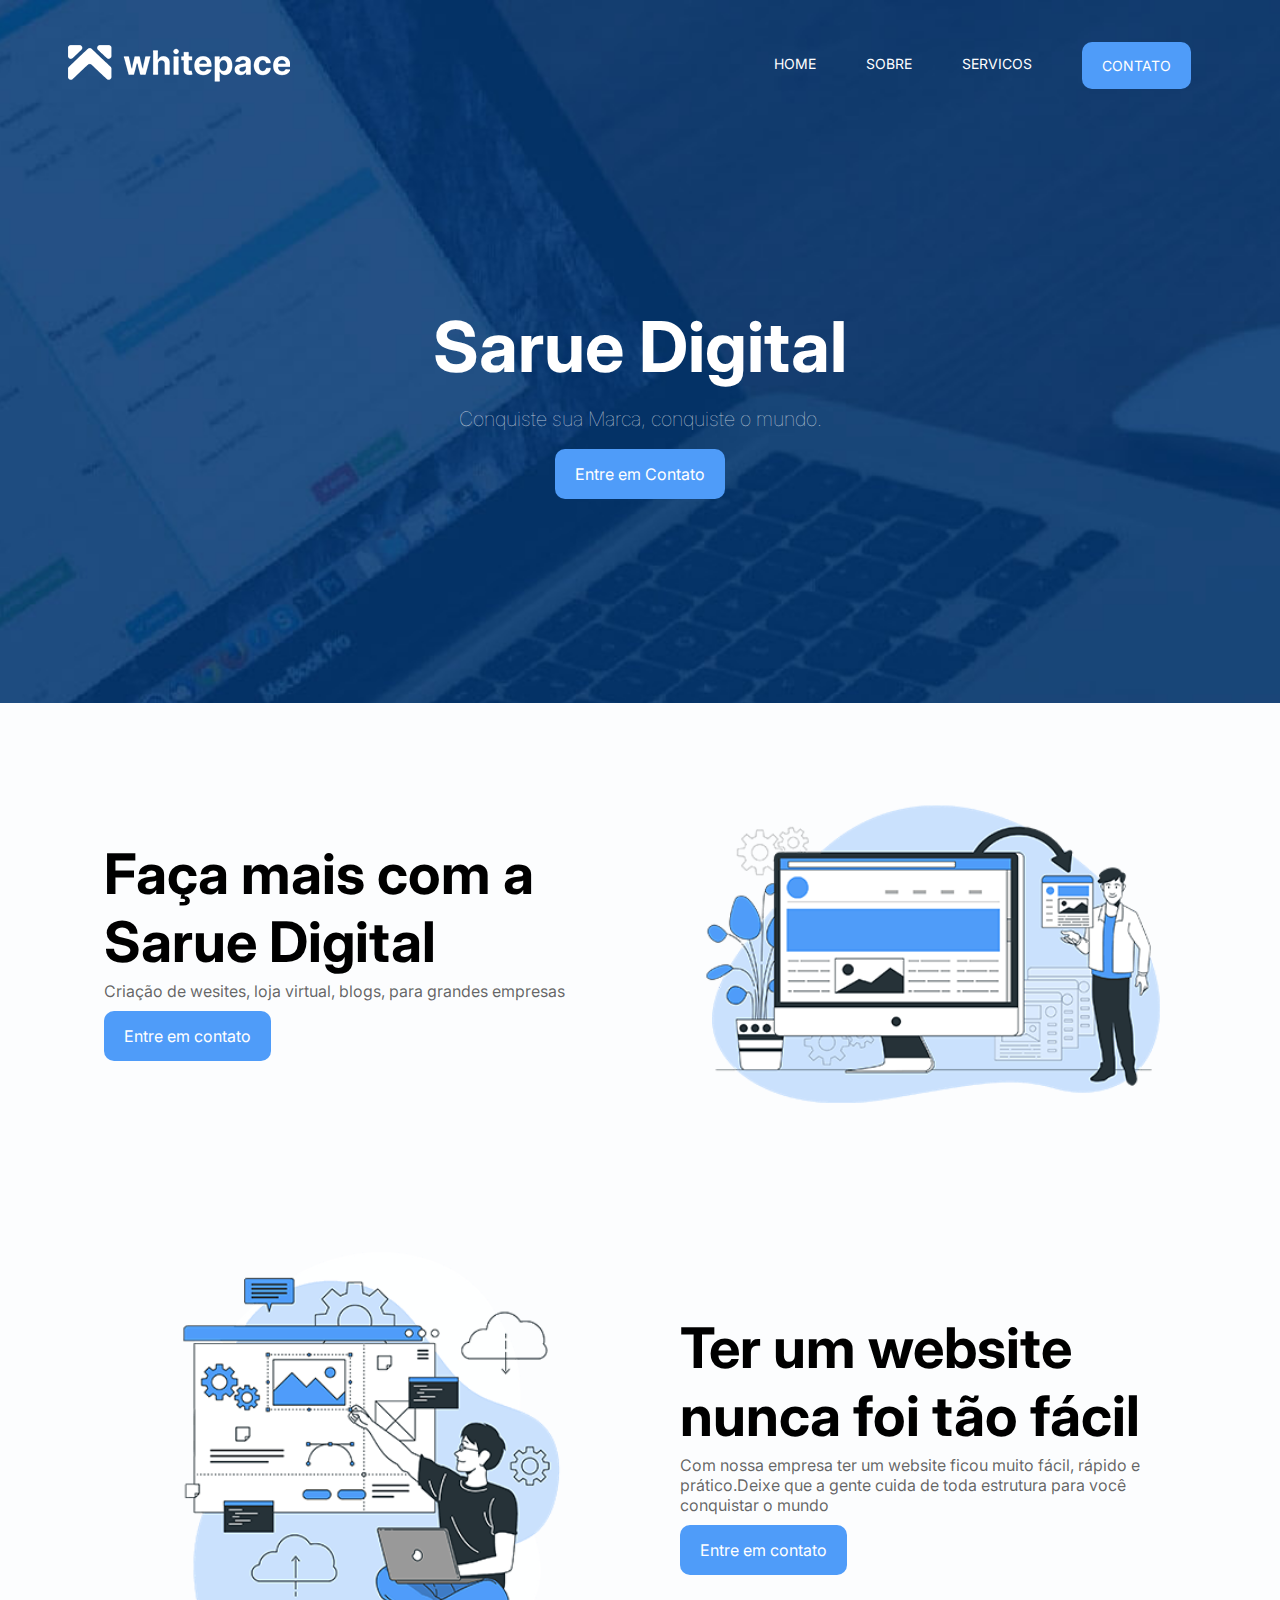
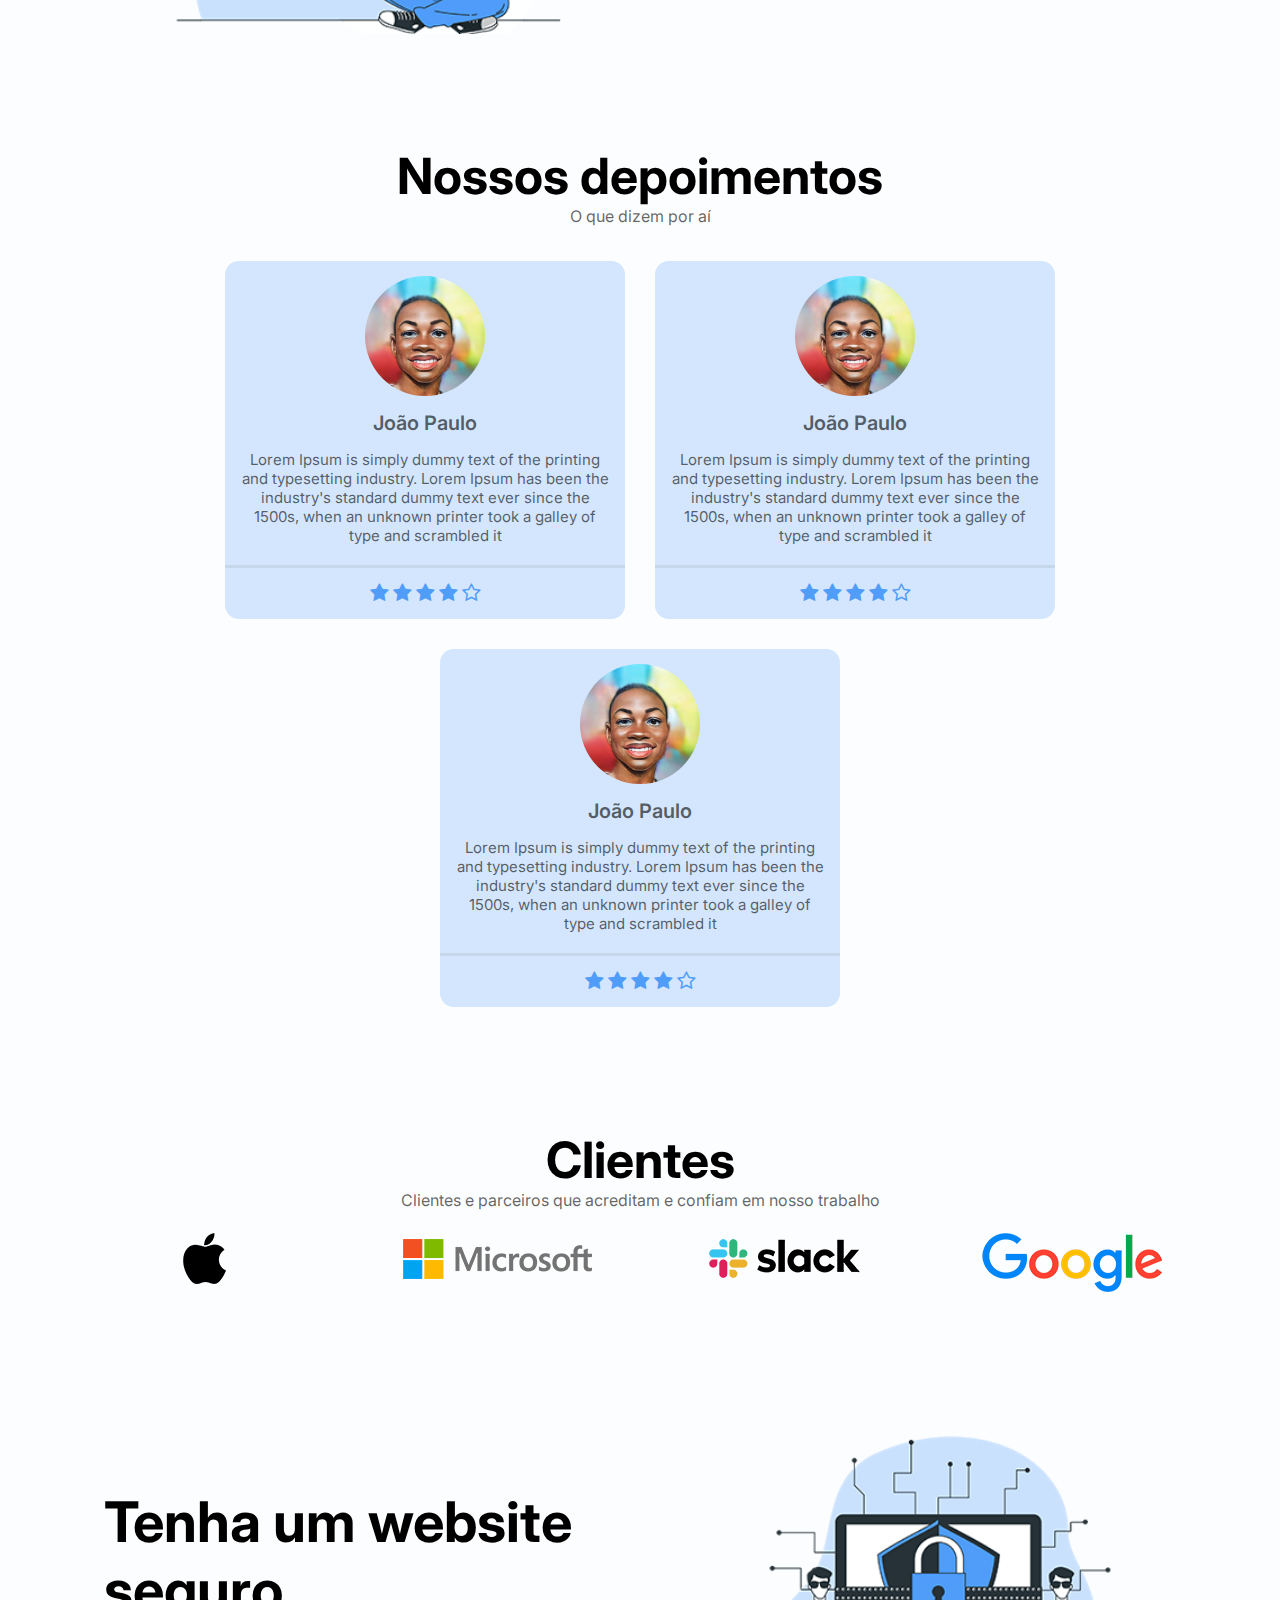
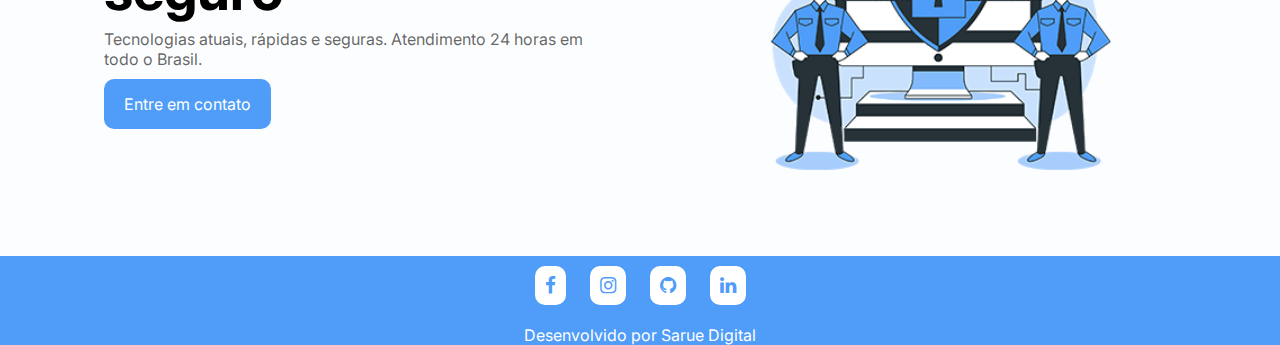
<file: SITE SARUE DIGITAL/index.html>
<!DOCTYPE html>
<html lang="pt-br">
<head>
    <meta charset="UTF-8">
    <meta name="viewport" content="width=device-width, initial-scale=1.0">
   <!-- Font Awesome -->
    <link rel="stylesheet" href="https://cdnjs.cloudflare.com/ajax/libs/font-awesome/4.7.0/css/font-awesome.css" integrity="sha512-5A8nwdMOWrSz20fDsjczgUidUBR8liPYU+WymTZP1lmY9G6Oc7HlZv156XqnsgNUzTyMefFTcsFH/tnJE/+xBg==" crossorigin="anonymous" referrerpolicy="no-referrer" />
    <!-- Link CSS -->
    <link rel="stylesheet" href="CSS/style.css"
    <title></title>
</head>

<body>

    <!-- header-->
    <header style="background-image: url(img/background-home.jpg);">
        <!-- container-->
        <div class="container">
            <nav>
                <a href="index.html">
                    <img src="img/logo.png" alt="Logo">
                </a>
                <ul class="ul">
                    <a href="index.html">Home</a>
                    <a href="sobre.html">Sobre</a> 
                    <a href="servicos.html">Servicos</a> 
                    <a class="btn" href="contato.html">Contato</a>
                    <div class="close-icon" onclick="closeMenu()">
                        <i class="fa fa-times-circle"></i>
                    </div>                  
                </ul>
                <!-- icone responsivo -->
                <div class="menu-icon" onclick="openMenu()">
                    <i class="fa fa-bars"></i>                    
                </div>
            </nav>
            <section class="banner">
                <div class="banner-text">
                    <h1>Sarue Digital</h1>
                    <p>Conquiste sua Marca, conquiste o mundo.</p>
                    <a href="contato.html" class="btn">Entre em Contato</a>
                </div>
            </section>
        </div>
        <!-- end container-->
    </header>
    <!-- end header -->


    <!-- faca-mais -->
    <section class="faca-mais">
        <!-- container -->
        <div class="container">
            <div class="faca-mais-text">
            <h3>Faça mais com a Sarue Digital</h3>
            <p>
                Criação de wesites, loja virtual, 
                blogs, para grandes empresas
            </p>
            <a href="contato.html" class="btn animate-btn">Entre em contato</a>
        </div>
            <div class="faca-mais-img">
                <img src="img/img-1.png" alt="">
            </div>
        </div>
        <!-- end container -->
    </section>
    <!-- end faca-mais -->


      <!-- faca-mais 2 -->
      <section class="faca-mais">
        <!-- container -->
        <div class="container">
            <div class="faca-mais-img">
                <img src="img/img-2.png" alt="">
            </div>
            <div class="faca-mais-text">
            <h3>Ter um website nunca foi tão fácil</h3>
            <p>
                Com nossa empresa ter um website ficou muito fácil,
                rápido e prático.Deixe que a gente cuida de toda estrutura
                para você conquistar o mundo
            </p>
            <a href="contato.html" class="btn animate-btn">Entre em contato</a>
        </div>
            
        </div>
        <!-- end container -->
    </section>
    <!-- end faca-mais 2 -->


    <!-- depoimentos -->
    <section class="depoimentos">
        <div class="container">
            <h3>Nossos depoimentos</h3>
            <p>O que dizem por aí</p>
            <div class="cards">
                <!-- card item 1 -->
                <div class="card-item">
                    <img src="img/me.jpg" alt="Matheus">
                    <p class="nome-user">João Paulo</p>
                    <p class="depoimento-user">Lorem Ipsum
                        is simply dummy text of the printing and typesetting
                        industry. Lorem Ipsum has been the industry's standard
                        dummy text ever since the 1500s, when an unknown
                        printer took a galley of type and scrambled it </p>
                        <div class="estrelas">
                            <i class="fa fa-star" aria-hidden="true"></i>
                            <i class="fa fa-star" aria-hidden="true"></i> 
                            <i class="fa fa-star" aria-hidden="true"></i> 
                            <i class="fa fa-star" aria-hidden="true"></i> 
                            <i class="fa fa-star-o" aria-hidden="true"></i>    
                        </div>
                </div>
                <!-- end card item 1 -->

                <!-- card item 2 -->
                <div class="card-item">
                    <img src="img/me.jpg" alt="Matheus">
                    <p class="nome-user">João Paulo</p>
                    <p class="depoimento-user">Lorem Ipsum
                        is simply dummy text of the printing and typesetting
                        industry. Lorem Ipsum has been the industry's standard
                        dummy text ever since the 1500s, when an unknown
                        printer took a galley of type and scrambled it </p>
                        <div class="estrelas">
                            <i class="fa fa-star" aria-hidden="true"></i>
                            <i class="fa fa-star" aria-hidden="true"></i> 
                            <i class="fa fa-star" aria-hidden="true"></i> 
                            <i class="fa fa-star" aria-hidden="true"></i> 
                            <i class="fa fa-star-o" aria-hidden="true"></i>    
                        </div>
                </div>
                <!-- end card item 2 -->

                <!-- card item 3 -->
                <div class="card-item">
                    <img src="img/me.jpg" alt="Matheus">
                    <p class="nome-user">João Paulo</p>
                    <p class="depoimento-user">Lorem Ipsum
                        is simply dummy text of the printing and typesetting
                        industry. Lorem Ipsum has been the industry's standard
                        dummy text ever since the 1500s, when an unknown
                        printer took a galley of type and scrambled it </p>
                        <div class="estrelas">
                            <i class="fa fa-star" aria-hidden="true"></i>
                            <i class="fa fa-star" aria-hidden="true"></i> 
                            <i class="fa fa-star" aria-hidden="true"></i> 
                            <i class="fa fa-star" aria-hidden="true"></i> 
                            <i class="fa fa-star-o" aria-hidden="true"></i>    
                        </div>
                </div>
                <!-- end card item 3 -->
            </div>
        </div>
    </section>
    <!-- end depoimentos -->

    <!-- Clientes -->
    <section class="clientes">
        <div class="container">
            <h3>Clientes</h3>
            <p>Clientes e parceiros que acreditam e confiam 
                em nosso trabalho</p>
                <div>
                    <img src="img/apple.png" alt="">
                    <img src="img/microsoft.png" alt="">
                    <img src="img/slack.png" alt="">
                    <img src="img/google.png" alt="">
                </div>
        </div>
    </section>
    <!-- End Clientes -->

    <!-- website seguro -->
    <section class="faca-mais">
        <!-- container -->
        <div class="container">
            <div class="faca-mais-text">
            <h3>Tenha um website seguro</h3>
            <p>
                Tecnologias atuais, rápidas e seguras.
                Atendimento 24 horas em todo o Brasil.
            </p>
            <a href="contato.html" class="btn animate-btn">Entre em contato</a>
        </div>
            <div class="faca-mais-img">
                <img src="img/security.png" alt="">
            </div>
        </div>
        <!-- end container -->
    </section>
    <!-- end website seguro -->

    <!-- footer -->
    <div class="footer">
        <div class="container">
            <div class="Links">
                <a href="facebook.com"><i class="fa fa-facebook"></i></a>
                <a href="instagram.com"><i class="fa fa-instagram"></i></a>
                <a href="#"><i class="fa fa-github"></i></a>
                <a href="#"><i class="fa fa-linkedin"></i></a>
                <p>Desenvolvido por Sarue Digital</p>
            </div>
        </div>
    </div>
    <!-- end footer -->
    <script src="js/main.js"></script>

   </body>

</html>
</file>
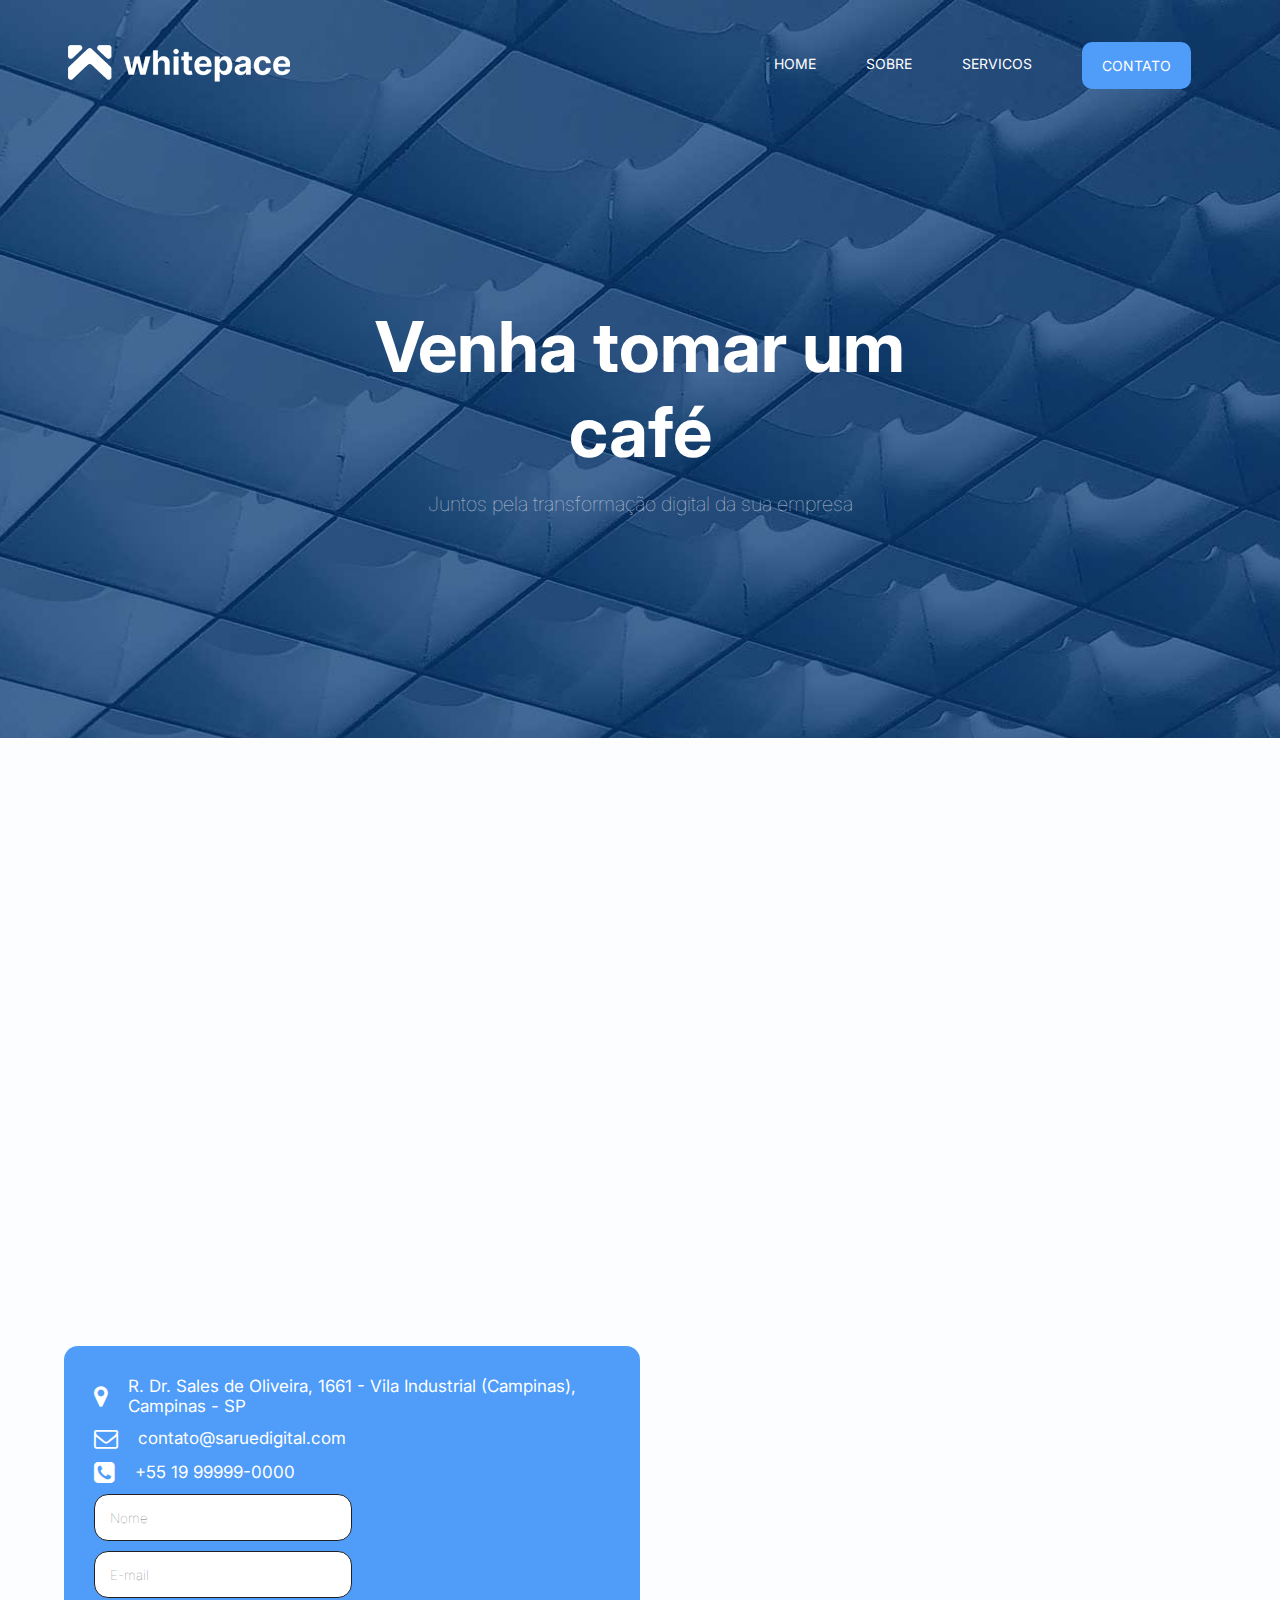
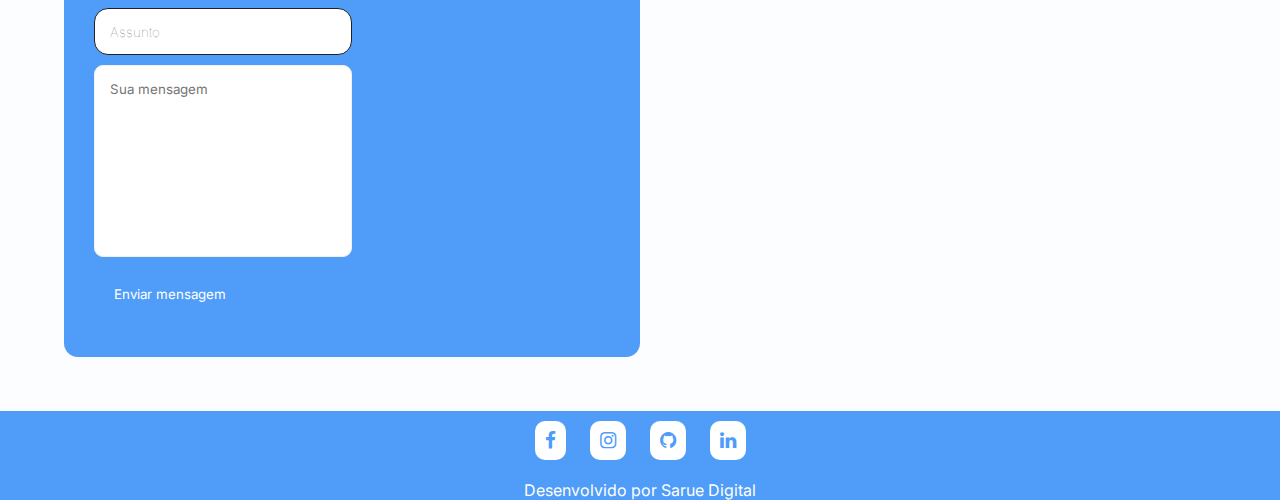
<file: SITE SARUE DIGITAL/contato.html>
<!DOCTYPE html>
<html lang="pt-br">
<head>
    <meta charset="UTF-8">
    <meta name="viewport" content="width=device-width, initial-scale=1.0">
   <!-- Font Awesome -->
    <link rel="stylesheet" href="https://cdnjs.cloudflare.com/ajax/libs/font-awesome/4.7.0/css/font-awesome.css" integrity="sha512-5A8nwdMOWrSz20fDsjczgUidUBR8liPYU+WymTZP1lmY9G6Oc7HlZv156XqnsgNUzTyMefFTcsFH/tnJE/+xBg==" crossorigin="anonymous" referrerpolicy="no-referrer" />
    <!-- Link CSS -->
    <link rel="stylesheet" href="CSS/style.css"
    <title></title>
</head>

<body>

    <!-- header-->
    <header style="background-image: url(img/background-contacto.jpg);">
        <!-- container-->
        <div class="container">
            <nav>
                <a href="index.html">
                    <img src="img/logo.png" alt="Logo">
                </a>
                <ul class="ul">
                    <a href="index.html">Home</a>
                    <a href="sobre.html">Sobre</a> 
                    <a href="servicos.html">Servicos</a> 
                    <a class="btn" href="contato.html">Contato</a>
                    <div class="close-icon" onclick="closeMenu()">
                        <i class="fa fa-times-circle"></i>
                    </div>                  
                </ul>
                <!-- icone responsivo -->
                <div class="menu-icon" onclick="openMenu()">
                    <i class="fa fa-bars"></i>                    
                </div>
            </nav>
            <section class="banner">
                <div class="banner-text">
                    <h1>Venha tomar um café</h1>
                    <p>Juntos pela transformação digital da sua empresa</p>
                    
                </div>
            </section>
        </div>
        <!-- end container-->
    </header>
    <!-- end header -->
    
    <section class="contato">
        <div class="container">
            <div class="mapa">
                <iframe src="https://www.google.com/maps/embed?pb=!1m18!1m12!1m3!1d4370.525120922382!2d-47.07540715016633!3d-22.907508961502984!2m3!1f0!2f0!3f0!3m2!1i1024!2i768!4f13.1!3m3!1m2!1s0x94c8cf4d86d44237%3A0xa0fc793d797a7e34!2sCentro%20Universit%C3%A1rio%20UniMetrocamp%20-%20Wyden!5e0!3m2!1spt-BR!2sbr!4v1700574496114!5m2!1spt-BR!2sbr" width="100%" height="500px" style="border:0;" allowfullscreen="" loading="lazy" referrerpolicy="no-referrer-when-downgrade"></iframe>
            </div>
            <div class="contato-info">
                <div class="left-side">
                    <div>
                        <i class="fa fa-map-marker"></i>
                        <p>R. Dr. Sales de Oliveira, 1661 - Vila Industrial (Campinas), Campinas - SP</p>
                    </div>
                    <div>
                        <i class="fa fa-envelope-o"></i>
                        <p>contato@saruedigital.com</p>
                    </div>
                    <div>
                        <i class="fa fa-phone-square"></i>
                        <p>+55 19 99999-0000</p>
                    </div>
        
                    <div class="right-side">
                        <form action="">
                            <input type="text" placeholder="Nome" required>
                            <input type="email" placeholder="E-mail" required>
                            <input type="text" placeholder="Assunto" required>
                            <textarea cols="30" rows="10" placeholder="Sua mensagem" required></textarea>
                            <button class="btn">Enviar mensagem</button>
                                                   
                        </form>
                    </div>
                </div>

            </div>
        </div>
    </section>

       <!-- footer -->
    <div class="footer">
        <div class="container">
            <div class="Links">
                <a href="facebook.com"><i class="fa fa-facebook"></i></a>
                <a href="instagram.com"><i class="fa fa-instagram"></i></a>
                <a href="#"><i class="fa fa-github"></i></a>
                <a href="#"><i class="fa fa-linkedin"></i></a>
                <p>Desenvolvido por Sarue Digital</p>
            </div>
        </div>
    </div>
    <!-- end footer -->
    <script src="js/main.js"></script>

   </body>

</html>
</file>
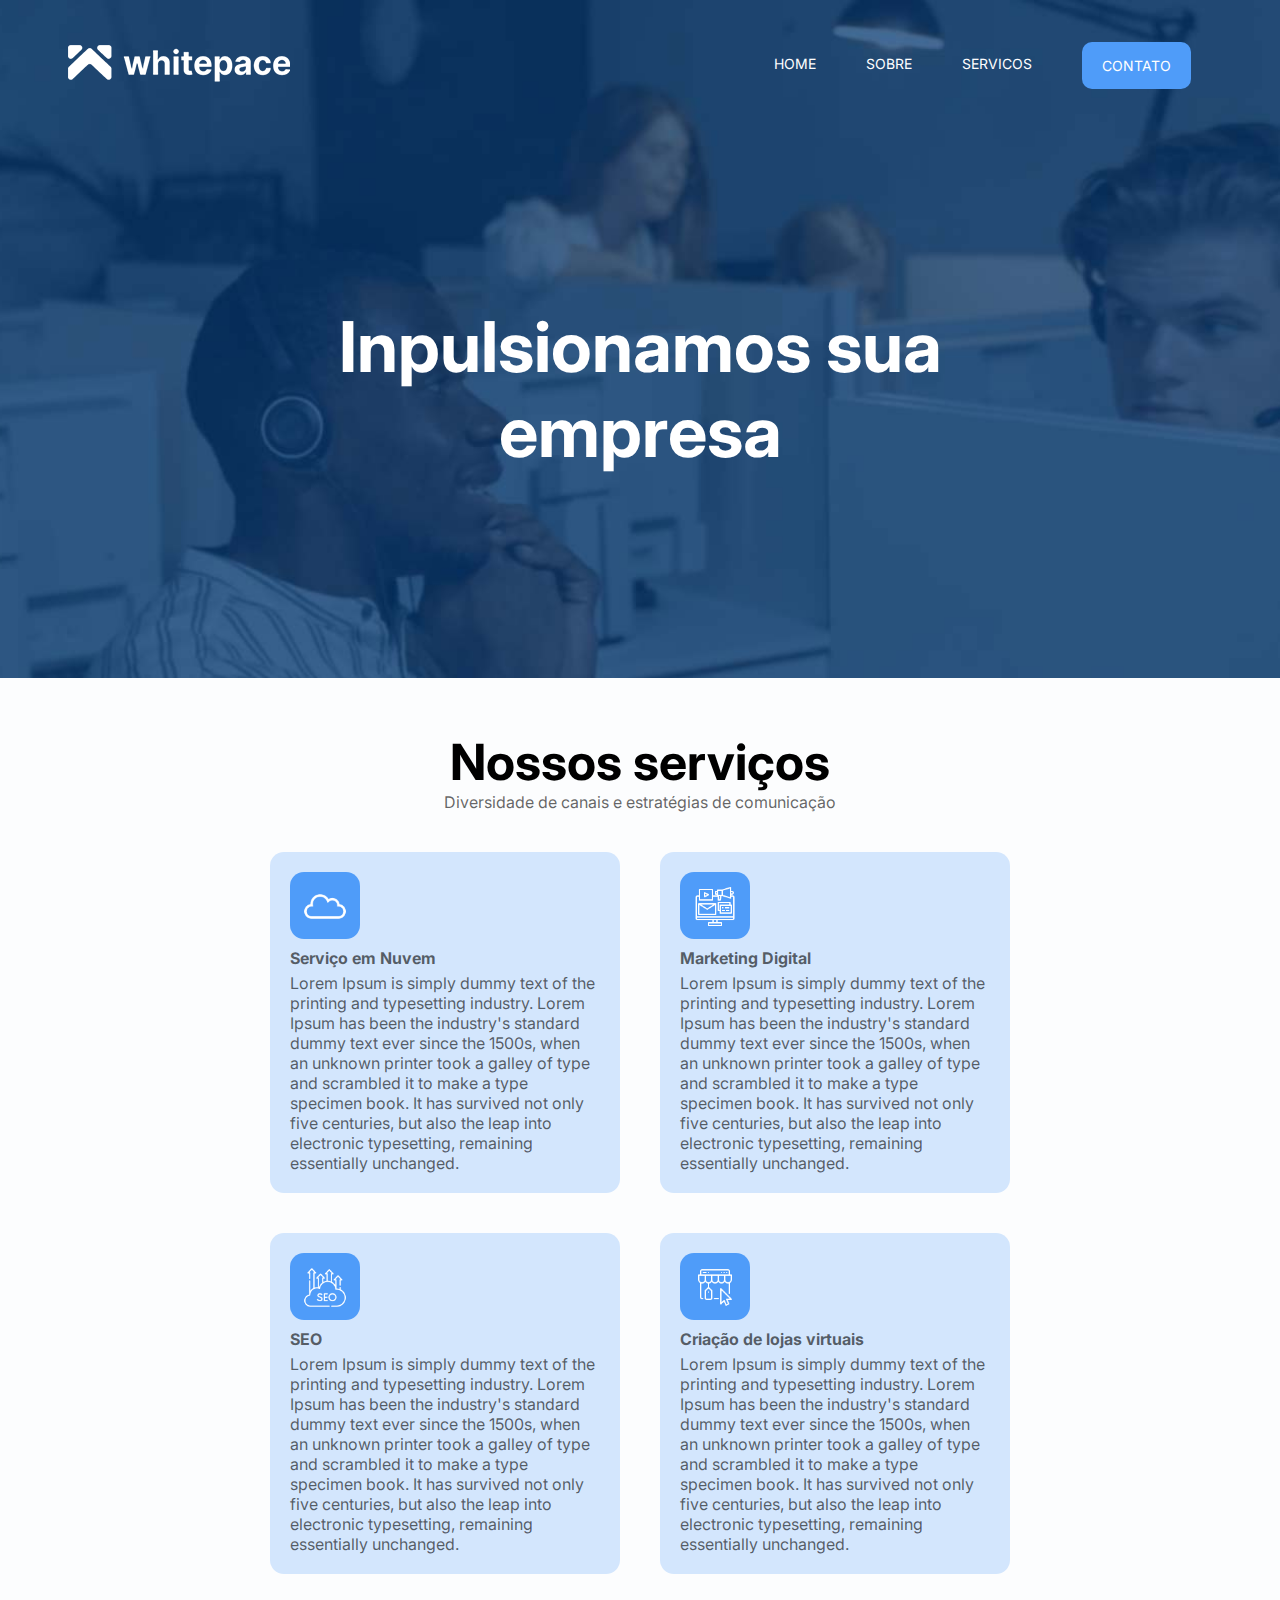
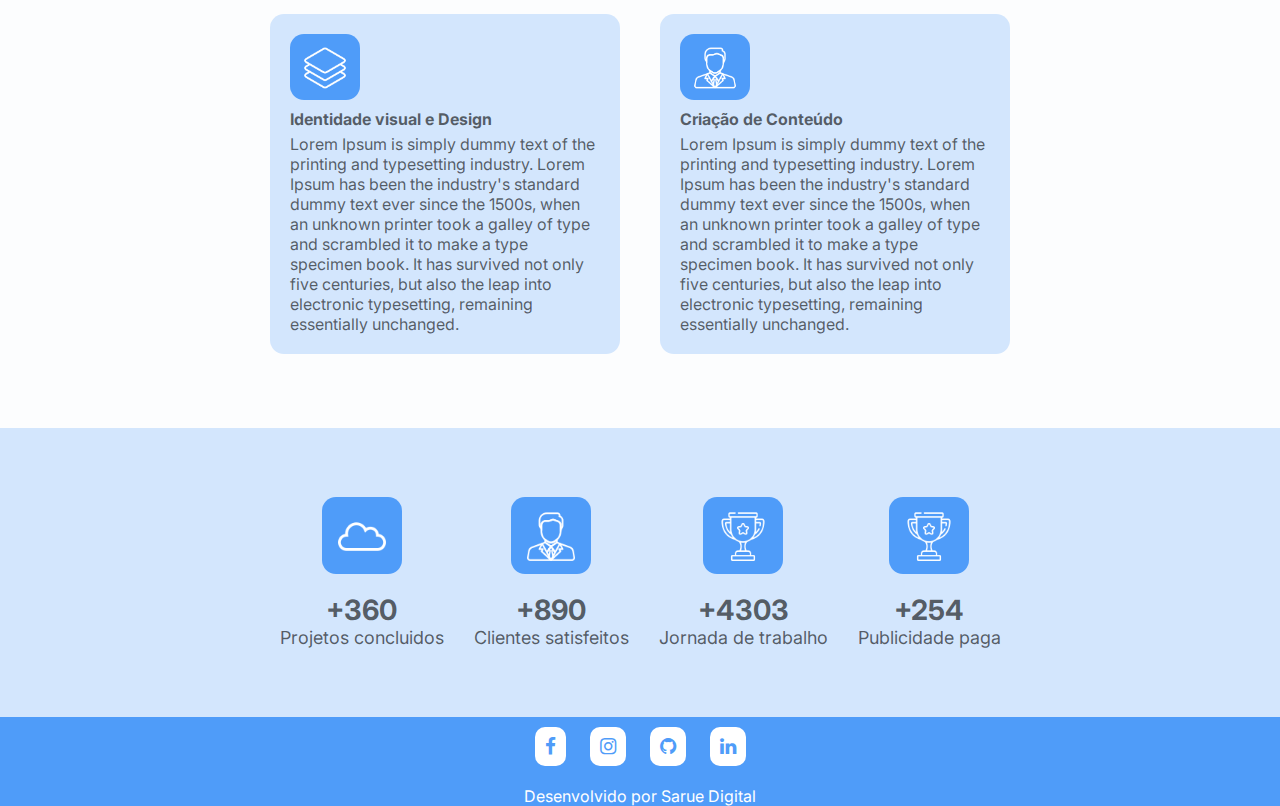
<file: SITE SARUE DIGITAL/servicos.html>
<!DOCTYPE html>
<html lang="pt-br">
<head>
    <meta charset="UTF-8">
    <meta name="viewport" content="width=device-width, initial-scale=1.0">
   <!-- Font Awesome -->
    <link rel="stylesheet" href="https://cdnjs.cloudflare.com/ajax/libs/font-awesome/4.7.0/css/font-awesome.css" integrity="sha512-5A8nwdMOWrSz20fDsjczgUidUBR8liPYU+WymTZP1lmY9G6Oc7HlZv156XqnsgNUzTyMefFTcsFH/tnJE/+xBg==" crossorigin="anonymous" referrerpolicy="no-referrer" />
    <!-- Link CSS -->
    <link rel="stylesheet" href="CSS/style.css"
    <title></title>
</head>

<body>

    <!-- header-->
    <header style="background-image: url(img/background-servicos.jpg);">
        <!-- container-->
        <div class="container">
            <nav>
                <a href="index.html">
                    <img src="img/logo.png" alt="Logo">
                </a>
                <ul class="ul">
                    <a href="index.html">Home</a>
                    <a href="sobre.html">Sobre</a> 
                    <a href="servicos.html">Servicos</a> 
                    <a class="btn" href="contato.html">Contato</a>
                    <div class="close-icon" onclick="closeMenu()">
                        <i class="fa fa-times-circle"></i>
                    </div>                  
                </ul>
                <!-- icone responsivo -->
                <div class="menu-icon" onclick="openMenu()">
                    <i class="fa fa-bars"></i>                    
                </div>
            </nav>
            <section class="banner">
                <div class="banner-text">
                    <h1>Inpulsionamos sua empresa</h1>
                    
                </div>
            </section>
        </div>
        <!-- end container-->
    </header>
    <!-- end header -->

<!-- Section Servicos -->
<section class="servicos">
    <div class="container">
        <h3>Nossos serviços</h3>
        <p>Diversidade de canais e estratégias de comunicação</p>
        <!-- Row Cards -->
        <div class="rows-cards">
            <!-- Row Cards Item 1 -->
            <div class="row-card-item">
                <img src="img/cloud.png" alt="">
                <p class="nome-servico"><strong>Serviço em Nuvem</strong></p>
                <p class="descricao-servico">
                    Lorem Ipsum is simply dummy text of the printing and typesetting industry.
                    Lorem Ipsum has been the industry's standard dummy text ever since the 1500s,
                    when an unknown printer took a galley of type and scrambled it to make a type
                    specimen book. It has survived not only five centuries, but also the leap into
                    electronic typesetting, remaining essentially unchanged.
                </p>
            </div>
            <!-- End Row Cards Item 1 -->

            <!-- Row Cards Item 2 -->
            <div class="row-card-item">
                <img src="img/digital-marketing.png" alt="">
                <p class="nome-servico"><strong>Marketing Digital</strong></p>
                <p class="descricao-servico">
                    Lorem Ipsum is simply dummy text of the printing and typesetting industry.
                    Lorem Ipsum has been the industry's standard dummy text ever since the 1500s,
                    when an unknown printer took a galley of type and scrambled it to make a type
                    specimen book. It has survived not only five centuries, but also the leap into
                    electronic typesetting, remaining essentially unchanged.
                </p>
            </div>
            <!-- End Row Cards Item 2 -->

             <!-- Row Cards Item 3 -->
             <div class="row-card-item">
                <img src="img/seo.png" alt="">
                <p class="nome-servico"><strong>SEO</strong></p>
                <p class="descricao-servico">
                    Lorem Ipsum is simply dummy text of the printing and typesetting industry.
                    Lorem Ipsum has been the industry's standard dummy text ever since the 1500s,
                    when an unknown printer took a galley of type and scrambled it to make a type
                    specimen book. It has survived not only five centuries, but also the leap into
                    electronic typesetting, remaining essentially unchanged.
                </p>
            </div>
            <!-- End Row Cards Item 3 -->

             <!-- Row Cards Item 4 -->
             <div class="row-card-item">
                <img src="img/virtual_store.png" alt="">
                <p class="nome-servico"><strong>Criação de lojas virtuais</strong></p>
                <p class="descricao-servico">
                    Lorem Ipsum is simply dummy text of the printing and typesetting industry.
                    Lorem Ipsum has been the industry's standard dummy text ever since the 1500s,
                    when an unknown printer took a galley of type and scrambled it to make a type
                    specimen book. It has survived not only five centuries, but also the leap into
                    electronic typesetting, remaining essentially unchanged.
                </p>
            </div>
            <!-- End Row Cards Item 4 -->

            <!-- Row Cards Item 5 -->
            <div class="row-card-item">
                <img src="img/layer.png" alt="">
                <p class="nome-servico"><strong>Identidade visual e Design</strong></p>
                <p class="descricao-servico">
                    Lorem Ipsum is simply dummy text of the printing and typesetting industry.
                    Lorem Ipsum has been the industry's standard dummy text ever since the 1500s,
                    when an unknown printer took a galley of type and scrambled it to make a type
                    specimen book. It has survived not only five centuries, but also the leap into
                    electronic typesetting, remaining essentially unchanged.
                </p>
            </div>
            <!-- End Row Cards Item 5 -->

            <!-- Row Cards Item 6 -->
            <div class="row-card-item">
                <img src="img/manager.png" alt="">
                <p class="nome-servico"><strong>Criação de Conteúdo</strong></p>
                <p class="descricao-servico">
                    Lorem Ipsum is simply dummy text of the printing and typesetting industry.
                    Lorem Ipsum has been the industry's standard dummy text ever since the 1500s,
                    when an unknown printer took a galley of type and scrambled it to make a type
                    specimen book. It has survived not only five centuries, but also the leap into
                    electronic typesetting, remaining essentially unchanged.
                </p>
            </div>
            <!-- End Row Cards Item 6 -->
        <!-- End Row Cards -->
        </div>

    </div>
</section>
<!-- End section servicos -->

<section class="dados">
    <div class="container">
        <!-- Dados Item -->
        <div class="dados-item">
            <img src="img/cloud.png" alt="">
            <p>
                <strong>+360</strong> <br>
                Projetos concluidos
            </p>
        </div>
        <!-- End Dados Item -->

        <!-- Dados Item -->
        <div class="dados-item">
            <img src="img/manager.png" alt="">
            <p>
                <strong>+890</strong><br>
                Clientes satisfeitos
            </p>
        </div>
        <!-- End Dados Item -->

         <!-- Dados Item -->
         <div class="dados-item">
            <img src="img/trophy.png" alt="">
            <p>
                <strong>+4303</strong><br>
                Jornada de trabalho
            </p>
        </div>
        <!-- End Dados Item -->

        <!-- Dados Item -->
        <div class="dados-item">
            <img src="img/trophy.png" alt="">
            <p>
                <strong>+254</strong><br>
                Publicidade paga
            </p>
        </div>
        <!-- End Dados Item -->
    </div>

</section>

       <!-- footer -->
    <div class="footer">
        <div class="container">
            <div class="Links">
                <a href="facebook.com"><i class="fa fa-facebook"></i></a>
                <a href="instagram.com"><i class="fa fa-instagram"></i></a>
                <a href="#"><i class="fa fa-github"></i></a>
                <a href="#"><i class="fa fa-linkedin"></i></a>
                <p>Desenvolvido por Sarue Digital</p>
            </div>
        </div>
    </div>
    <!-- end footer -->
    <script src="js/main.js"></script>

   </body>

</html>
</file>
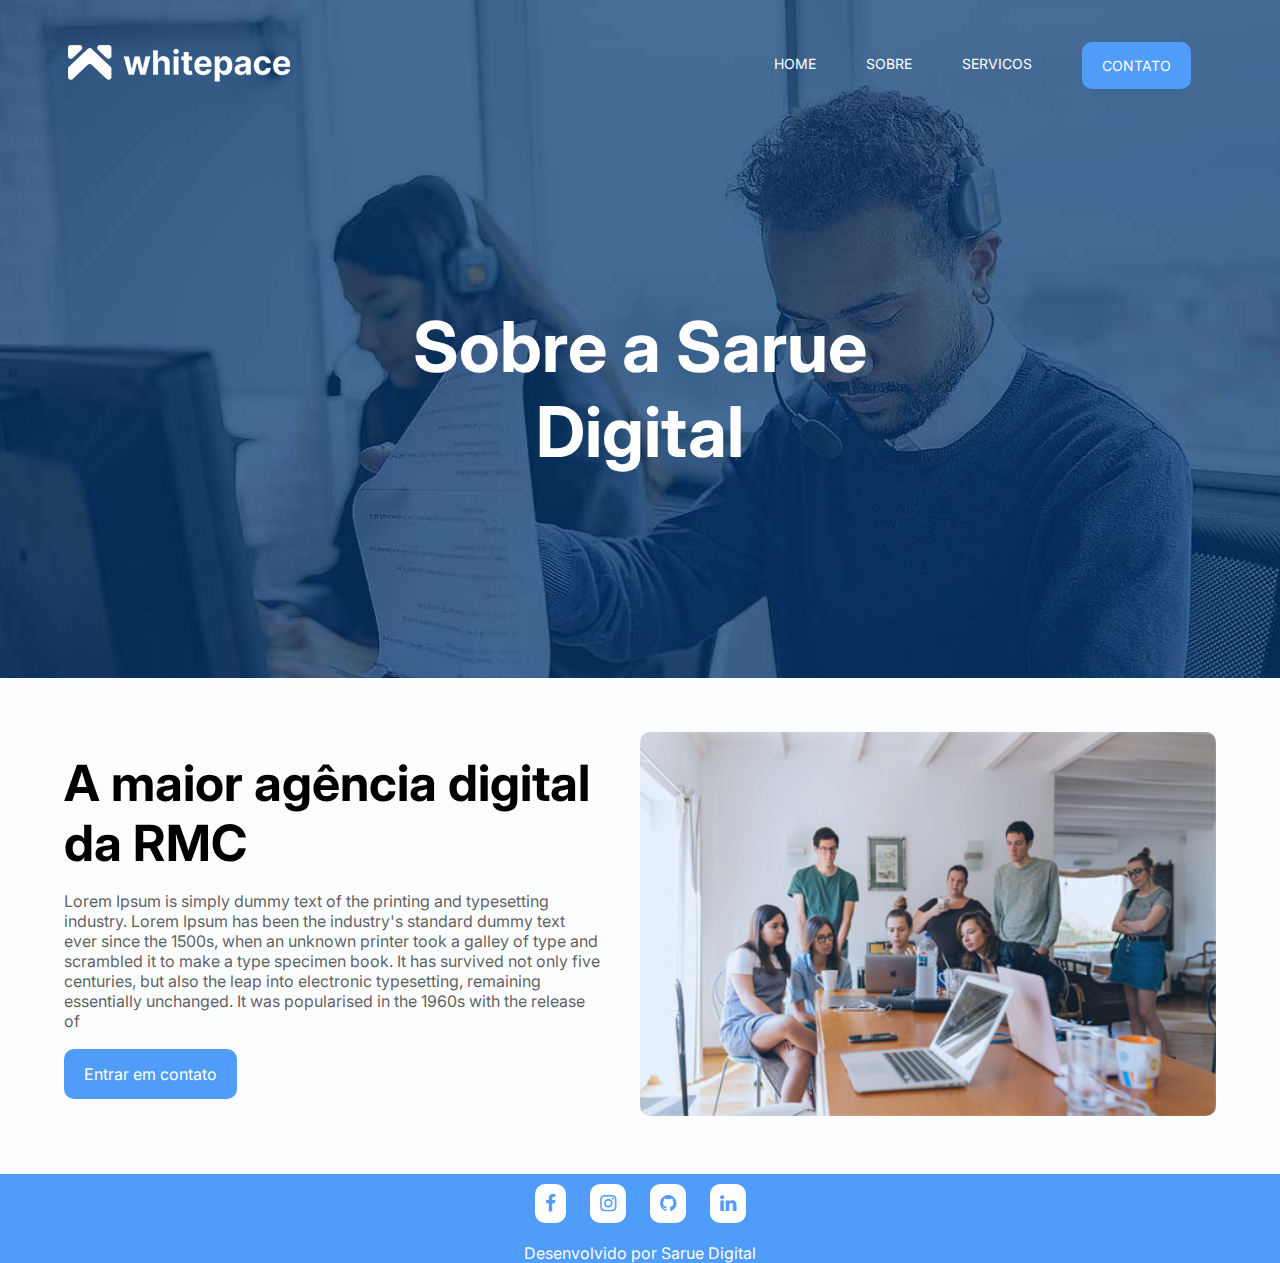
<file: SITE SARUE DIGITAL/sobre.html>
<!DOCTYPE html>
<html lang="pt-br">
<head>
    <meta charset="UTF-8">
    <meta name="viewport" content="width=device-width, initial-scale=1.0">
   <!-- Font Awesome -->
    <link rel="stylesheet" href="https://cdnjs.cloudflare.com/ajax/libs/font-awesome/4.7.0/css/font-awesome.css" integrity="sha512-5A8nwdMOWrSz20fDsjczgUidUBR8liPYU+WymTZP1lmY9G6Oc7HlZv156XqnsgNUzTyMefFTcsFH/tnJE/+xBg==" crossorigin="anonymous" referrerpolicy="no-referrer" />
    <!-- Link CSS -->
    <link rel="stylesheet" href="CSS/style.css"
    <title></title>
</head>

<body>

    <!-- header-->
    <header style="background-image: url(img/background-sobre1.jpg);">
        <!-- container-->
        <div class="container">
            <nav>
                <a href="index.html">
                    <img src="img/logo.png" alt="Logo">
                </a>
                <ul class="ul">
                    <a href="index.html">Home</a>
                    <a href="sobre.html">Sobre</a> 
                    <a href="servicos.html">Servicos</a> 
                    <a class="btn" href="contato.html">Contato</a>
                    <div class="close-icon" onclick="closeMenu()">
                        <i class="fa fa-times-circle"></i>
                    </div>                  
                </ul>
                <!-- icone responsivo -->
                <div class="menu-icon" onclick="openMenu()">
                    <i class="fa fa-bars"></i>                    
                </div>
            </nav>
            <section class="banner">
                <div class="banner-text">
                    <h1>Sobre a Sarue Digital</h1>
                    
                </div>
            </section>
        </div>
        <!-- end container-->
    </header>
    <!-- end header -->
<section class="sobre">
    <div class="container">
        <div class="sobre-text">
            <h3>A maior agência digital da RMC</h3>
            <p>Lorem Ipsum is simply dummy text of the printing and typesetting 
                industry. Lorem Ipsum has been the industry's standard dummy 
                text ever since the 1500s, when an unknown printer took a 
                galley of type and scrambled it to make a type specimen
                book. It has survived not only five centuries, but also the
                leap into electronic typesetting, remaining essentially 
                unchanged. It was popularised in the 1960s with the release of 
            </p>
            <a href="contato.html" class="btn animate-btn">Entrar em contato</a>
        </div>
        <div class="sobre-img">
            <img src="img/sobre.jpg" alt="Sobre">
        </div>
    </div>
</section>
       <!-- footer -->
    <div class="footer">
        <div class="container">
            <div class="Links">
                <a href="facebook.com"><i class="fa fa-facebook"></i></a>
                <a href="instagram.com"><i class="fa fa-instagram"></i></a>
                <a href="#"><i class="fa fa-github"></i></a>
                <a href="#"><i class="fa fa-linkedin"></i></a>
                <p>Desenvolvido por Sarue Digital</p>
            </div>
        </div>
    </div>
    <!-- end footer -->
    <script src="js/main.js"></script>

   </body>

</html>
</file>
<file: SITE SARUE DIGITAL/CSS/style.css>
@import url('https://fonts.googleapis.com/css2?family=Inter:wght@300;400;500;600;700&display=swap');
*{
    margin: 0;
    padding: 0;
    box-sizing: border-box;
    text-decoration: none;
    outline: none;
    font-family: 'Inter', sans-serif;
}

body{
    background-color: #f1f6fc31;
}

section,footer{
    padding: 54px 0;
    
}

h3{
    font-size: 50px;
}

p{
    color: #0000009c;
}

.container{
    max-width: 1400px;
    margin: 0 auto;
    padding: 0 5%;
}
.btn{
    background-color: #4f9cf9;
    color: white;
    padding: 15px 20px;
    border-radius: 10px;
    cursor: pointer;
    display: inline-block;
    transition: 0.1s;
}

.btn.animate-btn{
    animation: animate-outline 1s ease-out infinite;
}
.btn:hover{
    background-color: #3580db;
}

@keyframes animate-outline {
    from{
        outline: 0px solid #4f9bf98a;
    }
    to{
        outline: 15px solid #4f9bf900;
    }
}
header{
    background-position: center;
    background-size: cover;
    background-attachment: fixed;
}

nav{
    display: flex;
    align-items: center;
    justify-content: space-between;
    padding-top: 30px;
}

nav ul{
    display: flex;
    align-items: center;
}

nav ul a{
    color: white;
    margin: 0 25px;
    text-transform: uppercase;
    font-size: 14px;
    display: block;
}

nav ul a:not(.btn):after{
    content: "";
    background-color: #4f9cf9;
    height: 3px;
    width: 0%;
    display: block;
    transition: 0.3s;
    margin: auto;
}

nav ul a:hover::after{
    width: 100%;
}


/* menu mobile */
nav .menu-icon{
    cursor: pointer;
    font-size: 25px;
    color: white;
    display: none;
}

nav .close-icon{
    display: none;
    font-size: 30px;
    color: white;
}

.banner{
    display: flex;
    justify-content: center;
}

.banner .banner-text{
margin: 150px;
text-align: center;
padding: 0 90px;
}

.banner .banner-text h1{
    font-size: 70px;
    color: white;
}

.banner .banner-text p{
    font-size: 20px;
    color: #ffffffb7;
    font-weight: lighter;
    margin: 18px 0;
}

/* faca mais */
.faca-mais .container{
    display: flex;
    align-items: center;
}

.faca-mais .faca-mais-text{
    width: 50%;
    padding: 0 40px;
}

.faca-mais .faca-mais-text h3{
    font-size: 56px;
}

.faca-mais .faca-mais-text p{
    margin: 5px 0 10px 0;
}

.faca-mais .faca-mais-img{
    width: 50%;
}

.faca-mais .faca-mais-img img{
    width: 100%;
}

/* Depoimentos */

.depoimentos h3{
    text-align: center;
}

.depoimentos p{
    margin-bottom: 20px;
    text-align: center;
}

.cards{
    display: flex;
    justify-content: center;
    flex-wrap: wrap;
}

.depoimentos .card-item{
    background-color: #d3e6fd;
    margin: 15px;
    border-radius: 14px;
    text-align: center;
    width: 400px;
    transition: .3s;
}

.depoimentos .card-item img{
    border-radius: 100%;
    width: 120px;
    display: block;
    margin: 15px auto;
}

.depoimentos .card-item .nome-user{
    font-weight: 600;
    font-size: 20px;
    margin-bottom: 15px;
    transition: .3s;
}

.depoimentos .card-item .depoimento-user{
    font-size: 15px;
    padding: 0 15px;
    transition: .3s;
}

.depoimentos .card-item .estrelas{
    margin: 15px 0;
    border-top: 3px solid #71767a23;
}

.depoimentos .card-item .estrelas i{
    color: #4f9cf9;
    margin-top: 15px;
    font-size: 20px;
    transition: .3s;
}

.depoimentos .card-item:hover{
    background-color: #4f9cf9;
    margin-top: -5px;
}

.depoimentos .card-item:hover .nome-user, 
.depoimentos .card-item:hover .depoimento-user,
.depoimentos .card-item:hover .estrelas i{
    color: white;
}


/* clientes */

.clientes h3,
.clientes p{
    text-align: center;
}

.clientes .container div{
    display: flex;
    align-items: center;
    justify-content: space-around;
}


/* footer */

.footer{
    background-color: #4f9cf9;
    text-align: center;    
}

.footer i{
    color: #4f9cf9;
    font-size: 19px;
    background-color: white;
    padding: 10px;
    margin: 10px;
    border-radius: 10px;
}

.footer p{
    margin-top: 10px;
    color: white;
}
  /* Página Sobre*/
  .sobre .container{
    display: flex;
    align-items: center;
    justify-content: space-between;
  }
  .sobre .sobre-text{
    width: 50%;
    padding-right: 40px;
  }
  .sobre .sobre-text p{
    margin: 18px 0;
    color: #000000a6;
  }
  .sobre .sobre-img{
    width: 50%;
  }
  .sobre .sobre-img img{
    width: 100%;
    border-radius: 10px;
  }
  /* end Página Sobre*/

  /* Página Serviços*/
  .servicos h3{
    text-align: center;
  }
  .servicos .container > p{
    text-align: center;
  }
  .servicos .rows-cards{
    display: flex;
    justify-content: center;
    margin-top: 20px;
    flex-wrap: wrap;
  }

.servicos .row-card-item{
    background-color: #d3e6fd;
    width: 350px;
    padding: 20px;
    border-radius: 14px;
    margin: 20px;
    transition: .3s;
}
.servicos .row-card-item:hover{
    background-color: #4f9cf9;
}
.servicos .row-card-item:hover p{
    color: white;
}
.servicos .row-card-item img{
    background-color: #4f9cf9;
    border-radius: 14px;
    width: 70px;
    padding: 9px;
}
.servicos .row-card-item p.nome-servico{
    margin: 5px 0;
    transition: 0.3s;
}
.servicos .row-card-item p.descricao-servico{
    transition: 0.3s;
}
  /* Dados*/
  .dados{
    background-color: #d3e6fd;
  }
  .dados .container{
    display: flex;
    justify-content: center;
    flex-wrap: wrap;
  }
  .dados .dados-item{
    text-align: center;
    margin: 15px;
    color: #000000be;
  }
  .dados .dados-item img{
    background-color: #4f9cf9;
    border-radius: 14px;
    padding: 10px;
    margin-bottom: 15px;
    width: 80px;
  }
  .dados .dados-item p{
    font-size: 18px;
  }
  .dados .dados-item p strong{
    font-size: 28px;
  }
  /* End Página Serviços*/

  /*Página de Contato*/

  .contato-info{
    display: flex;
    justify-content: space-between;
    margin-top: 50px;
  }
  .contato-info .left-side{
    width: 50%;
    padding: 30px;
    background-color: #4f9cf9;
    border-radius: 14px;
    margin-right: 50px;
    height: fit-content;
  }
  .contato-info .left-side div{
    display: flex;
    align-items: center;
    margin-bottom: 10px;
  }
  .contato-info .left-side div i{
    font-size: 24px;
    margin-right: 20px;
    color: white;
  }
  .contato-info .left-side p{
    font-size: 17px;
    color: white;
  }
  .contato-info .right-side{
    width: 50%;
  }
  .contato-info .right-side input{
    display: block;
    width: 100%;
    margin-bottom: 10px;
    height: 47px;
    padding: 15px;
    border-radius: 14px;
    transition: .3s;
    border: 1px solid;
    color: #212121;
    font-weight: lighter;
  }
  .contato-info .right-side input:focus,
  .contato-info .right-side textarea:focus{
    border-color: #4f9cf9;
  }
  .contato-info .right-side textarea{
    border: 1px solid #f1f1f1;
    color: #212121;
    border-radius: 9px;
    margin-bottom: 10px;
    padding: 15px;
    width: 100%;
    transition: 0.3s;
    resize: none;
  }
  .contato-info .right-side button{
    border: none;
  }

   /*End Página de Contato*/


   /*menu mobile / Página Sobre*/
@media(max-width: 830px){
    .ul{
        position: fixed;
        top: 0;
        left: 0;
        background: #184b88;
        width: 100%;
        height: 100%;
        flex-direction: column;
        align-items: center;
        justify-content: center;
        clip-path: circle(0% at 100% 0);
        transition: .7s;
    }
    .ul.open{
        clip-path: circle(141.2% at 100% 0);
    }


    .ul a{
        margin: 10px 0;
        font-size: 16px;

    }
 nav .menu-icon{
    display: block;
 }
 nav .close-icon{
    display: block;
    position: absolute;
    top: 46px;
    right: 28px;
 }

    /* Página Home Responsivo */
    .faca-mais .faca-mais-text{
        margin-top: 10px;
        padding: 0 20px;
        order: 1;
    }
    .faca-mais .container{
        flex-direction: column;
    }
    .faca-mais .faca-mais-text h3{
        font-size: 48px;
    }
    .faca-mais .faca-mais-text,
    .faca-mais .faca-mais-img{
        width: 100%;
    }

    /*Banner Responsivo*/
    .banner .banner-text{
        padding: 0;
        margin: 80px;
    }
    .banner .banner-text h1{
        font-size: 80px;
    }
    .banner .banner-text p{
        font-size: 15px;
    }
    .depoimentos .card-item{
        width: 100%;
    }

    /*Página sobre responsivo*/

    .sobre .container{
        flex-direction: column-reverse;
    }
    .sobre .sobre-img,
    .sobre .sobre-text{
        width: 100%;
    }
    .sobre .sobre-text{
        margin-top: 40px;
    }
/*Pagina contato responsiivo*/
.contato .contato-info{
    flex-direction: column-reverse;
}
.contato-info .right-side,
.contato-info .left-side{
    width: 100%;
}
.contato-info .right-side{
    margin-bottom: 30px;

}
</file>
